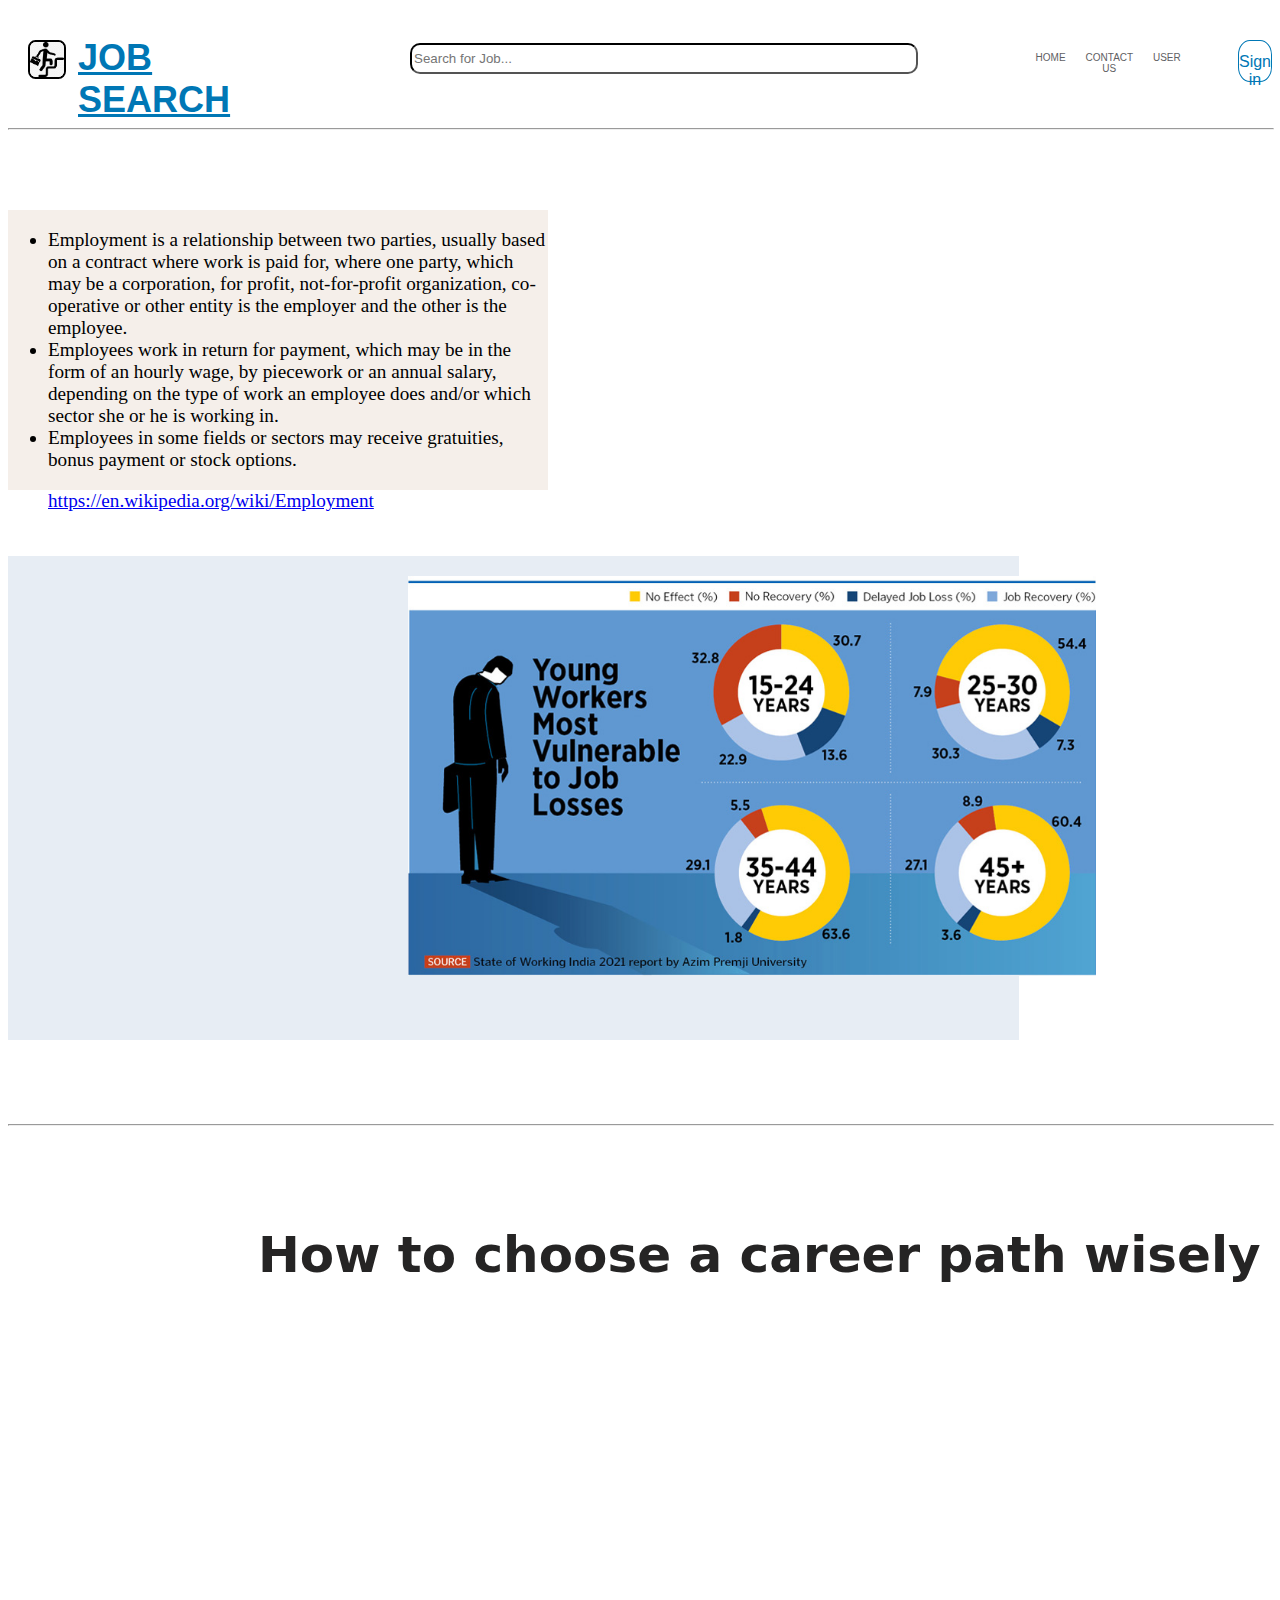
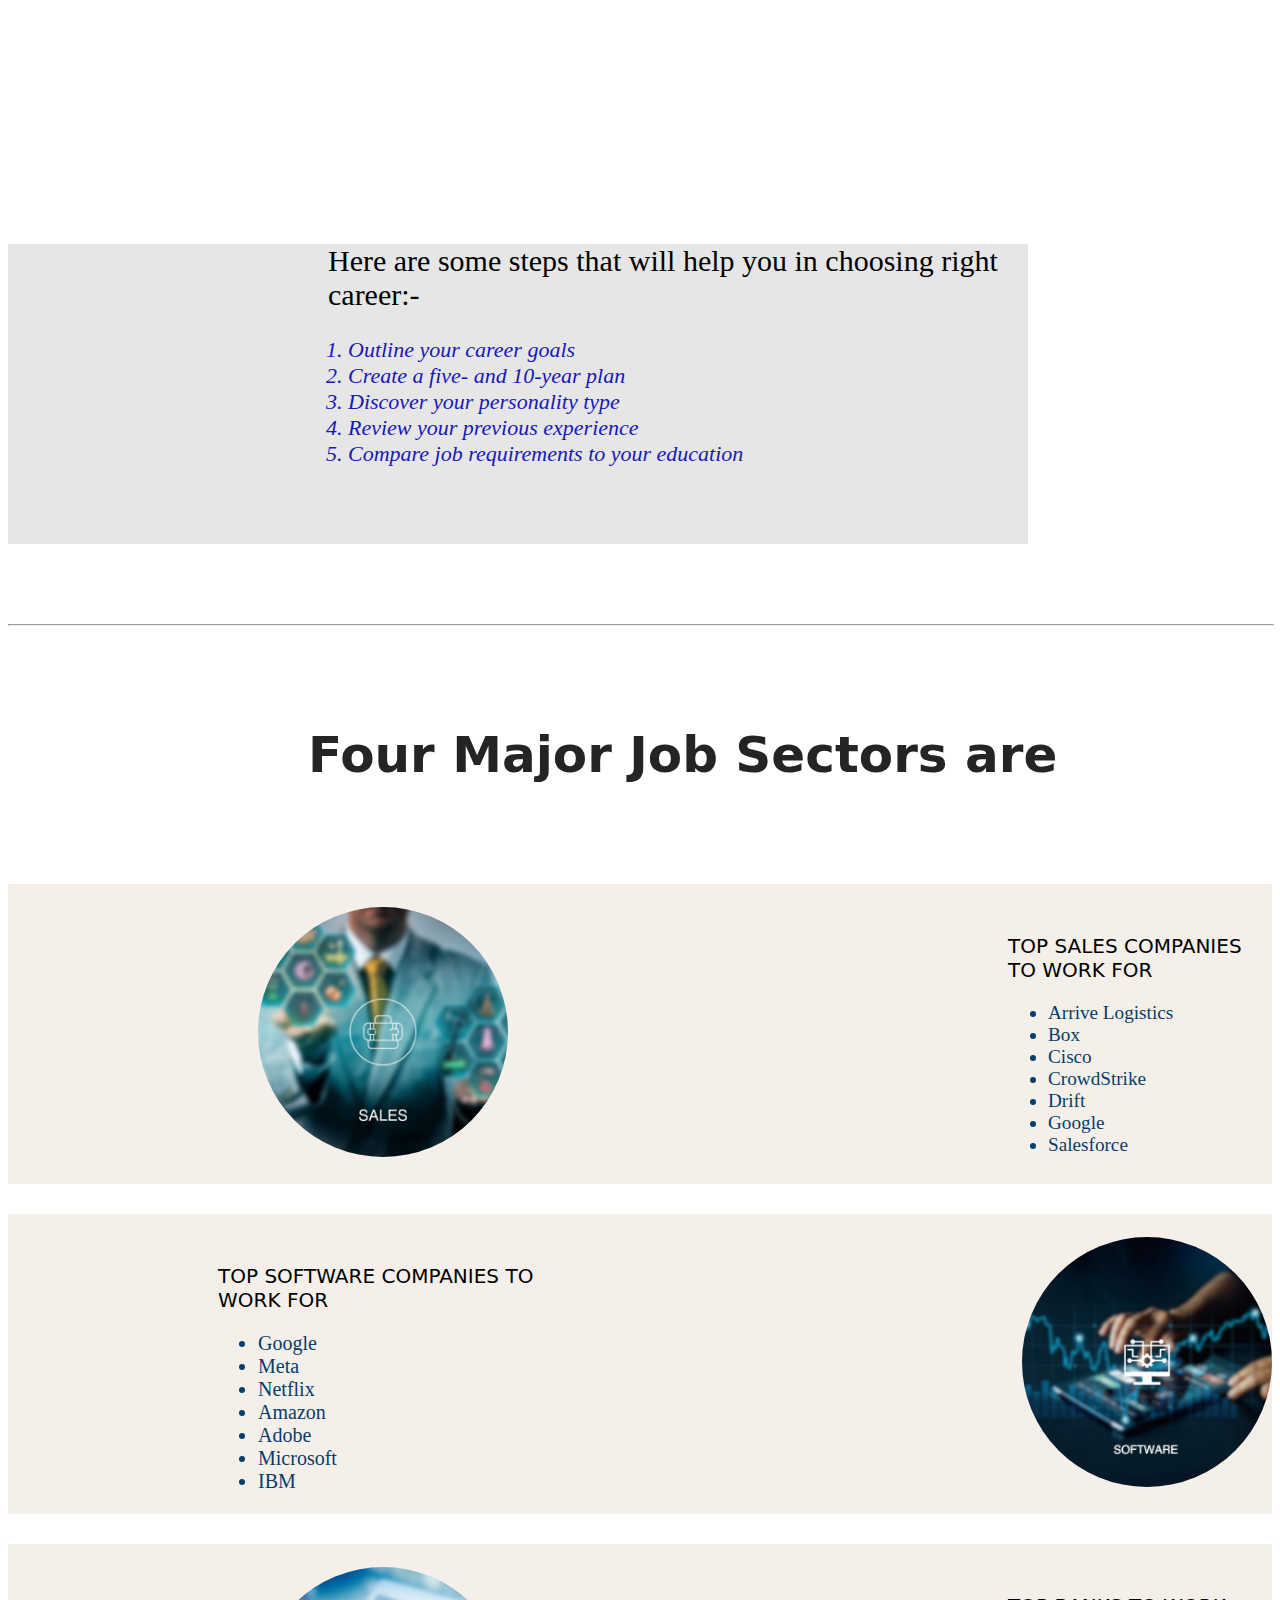
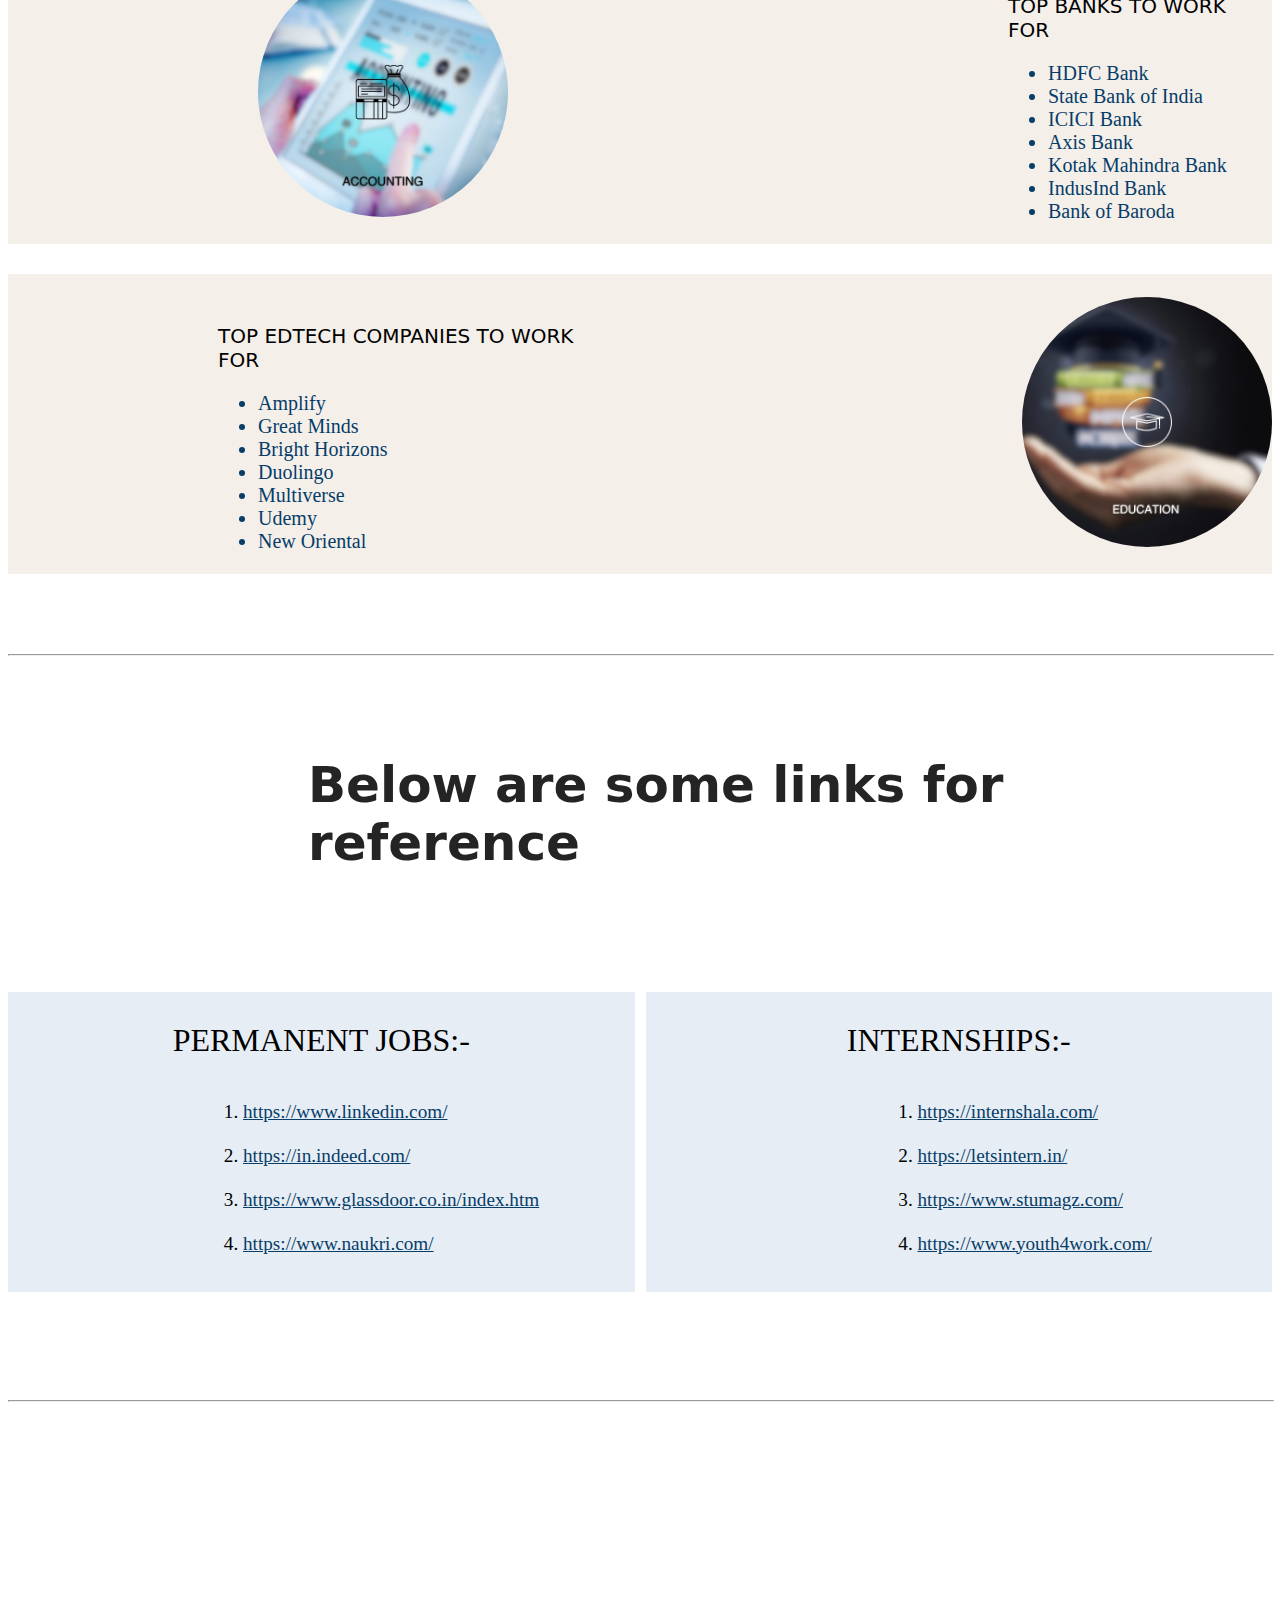
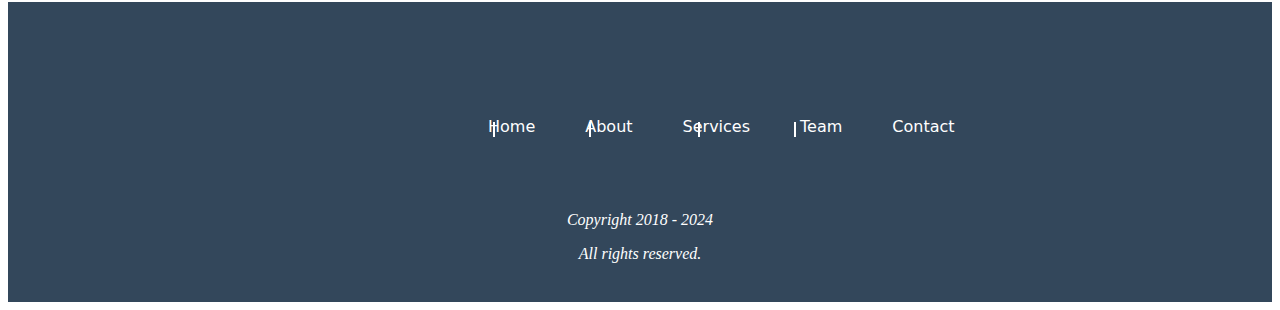
<file: html1/index.html>
<!DOCTYPE html>
<html lang="en">
<head>
    <meta charset="UTF-8">
    <meta name="viewport" content="width=device-width, initial-scale=1.0">
    <title>JOB SEARCH</title>
    <link rel="stylesheet" href="style.css">
    <link rel="stylesheet" href="https://cdnjs.cloudflare.com/ajax/libs/font-awesome/6.5.1/css/all.min.css" integrity="sha512-DTOQO9RWCH3ppGqcWaEA1BIZOC6xxalwEsw9c2QQeAIftl+Vegovlnee1c9QX4TctnWMn13TZye+giMm8e2LwA==" crossorigin="anonymous" referrerpolicy="no-referrer" />

    <div class="navbar">

        <img id="image1" src="computer-icons-career-job-png-favpng-nGByC4U7H9GXCeDkATxQJeWAf.jpg" height=30px>

        <div class="search">
    <a class="JOBSEARCH" href=""><h1>JOB SEARCH</h1></a>
</div>

   <div class="input">
    
        <form> <input type="text" placeholder="Search for Job..." class="place">
            
        </div>
        <div id="magnify">
            <a href=""><i class="fa-solid fa-magnifying-glass" style="color: #454545;"></i></a>

    </div>
    <div class="home">
        <a href=""><i class="fa-solid fa-house" style="color: #454545;"></i></a>
       <a class="home1" href=""><p class="home1">HOME</p></a>
    </div>

    <div class="contact">
        <a href=""><i class="fa-solid fa-phone" style="color: #454545;"></i></a>
        <a class="contact1" href=""><p class="contact1">CONTACT US</p></a>
    </div>

    <div class="user">
        <a href=""><i class="fa-solid fa-user" style="color: #454545;"></i></a>
        <a class="user1" href=""><p class="user1">USER</p></a>
    </div>

    <div class="signin">
        <a class="signin1" href="/index1.html"><p class="signin1">Sign in</p></a>
    </div>

</div>

</head>


<body>

    
<hr class="line1" width="100%" size="2">


<div class="employ">
    <div class="linkwriting">
        <div class="employbg">
    <ul class="writing">
    <li>Employment is a relationship between two parties, usually based on a contract where work is paid for, where one party, which may be a corporation, for profit, not-for-profit organization, co-operative or other entity is the employer and the other is the employee.</li>
        <li>Employees work in return for payment, which may be in the form of an hourly wage, by piecework or an annual salary, depending on the type of work an employee does and/or which sector she or he is working in.</li>
       <li>Employees in some fields or sectors may receive gratuities, bonus payment or stock options.</li>
    </ul>
        </div>
    <div class="link2">
    <iframe width="400" height="200" src="https://www.youtube.com/embed/-fZkFq-s00s?si=mRucVpC4cwO1pLRF" title="YouTube video player" frameborder="0" allow="accelerometer; autoplay; clipboard-write; encrypted-media; gyroscope; picture-in-picture; web-share" allowfullscreen></iframe>
</div>
</div>
       
       <a class="wiki" href="https://en.wikipedia.org/wiki/Employment">https://en.wikipedia.org/wiki/Employment</a>

       <br>
       <br>
       <br>
    </div>

       <div class="graphbg">
       <img class="graph" src="image.png">
       </div>

       <br>
       <br>
       <br>

       <hr class="line2" width="100%" size="2">

       <h1 class="how">How to choose a career path wisely</h1>
       <div class="link">
        <iframe width="700" height="400" src="https://www.youtube.com/embed/h-NjW4Wupzs?si=cTywBrRITuBKb1nU" title="YouTube video player" frameborder="0" allow="accelerometer; autoplay; clipboard-write; encrypted-media; gyroscope; picture-in-picture; web-share" allowfullscreen></iframe>
       </div>

       <div class="bg">
       <h2 class="steps">Here are some steps that will help you in choosing right career:-</h2>
       <ol class="list">
        <li>Outline your career goals</li>
        <li>Create a five- and 10-year plan</li>
        <li>Discover your personality type</li>
        <li>Review your previous experience</li>
        <li>Compare job requirements to your education</li>
       </ol>
       </div>

       <hr class="line3" width="100%" size="2">

<h1 class="names"> Four Major Job Sectors are </h1>

<div class="bg1">
    
       <img id="SALES" src="WhatsApp Image 2024-03-16 at 2.31.18 PM.jpeg" height="250px" >

       <div class="newline1">
       <p class="company">TOP SALES COMPANIES TO WORK FOR</p>
       
    <ul class="company1">
        <li>Arrive Logistics</li>
        <li>Box</li>
        <li>Cisco</li>
        <li>CrowdStrike</li>
        <li>Drift</li>
        <li>Google</li>
        <li>Salesforce</li>
    </ul>

       </div>

</div>
       
<div class="bg2">

    <div class="newline2">
        <p class="company2">TOP SOFTWARE COMPANIES TO WORK FOR</p>

        <ul class="company3">
            <li>Google</li>
            <li>Meta</li>
            <li>Netflix</li>
            <li>Amazon</li>
            <li>Adobe</li>
            <li>Microsoft</li>
            <li>IBM</li>
        </ul>

    </div>

       <img id="soft" src="WhatsApp Image 2024-03-16 at 2.52.47 PM.jpeg" height="250px">
    </div>
       
    <div class="bg3">

       <img id="bank" src="WhatsApp Image 2024-03-16 at 2.39.38 PM.jpeg" height="250px">

       <div class="newline3">
        <p class="company4">TOP BANKS TO WORK FOR</p>
        
     <ul class="company5">
         <li>HDFC Bank</li>
         <li>State Bank of India</li>
         <li>ICICI Bank</li>
         <li>Axis Bank</li>
         <li>Kotak Mahindra Bank</li>
         <li>IndusInd Bank</li>
         <li>Bank of Baroda</li>
     </ul>
        </div>

    </div>
       
    <div class="bg4">

        <div class="newline4">
            <p class="company6">TOP EDTECH COMPANIES TO WORK FOR</p>
    
            <ul class="company7">
                <li>Amplify</li>
                <li>Great Minds</li>
                <li>Bright Horizons</li>
                <li>Duolingo</li>
                <li>Multiverse </li>
                <li>Udemy</li>
                <li>New Oriental</li>
            </ul>
    
        </div>

       <img id="edu" src="WhatsApp Image 2024-03-16 at 2.57.32 PM.jpeg" height="250px">

    </div>

    <hr class="line4" width="100%" size="2">
       
    <h1 class="reference">Below are some links for reference</h1>

<div class="jobs">

       <div class="job">

        <div class="perma"> PERMANENT JOBS:- </div>
        <br>

       <ol class="joblink">

        <li> <a class="linked" href="https://www.linkedin.com/">https://www.linkedin.com/</a> </li>
        <br>
        <li> <a class="indeed" href="https://in.indeed.com/">https://in.indeed.com/</a></li>
        <br>
        <li> <a class="glassdoor" href="https://www.glassdoor.co.in/index.htm">https://www.glassdoor.co.in/index.htm</a></li>
        <br>
        <li> <a class="naukri" href="https://www.naukri.com/">https://www.naukri.com/</a></li>
    </ol>
</div>

       <br>
       <br>
       <br>
<div class="intern"> <div class="int"> INTERNSHIPS:- </div>
<br>
       <ol class="internlink">
        <li> <a class="internshala" href="https://internshala.com/">https://internshala.com/</a></li>
        <br>
        <li> <a class="letsintern" href="https://letsintern.in/">https://letsintern.in/</a></li>
        <br>
        <li> <a class="stumagz" href="https://www.stumagz.com/">https://www.stumagz.com/</a></li>
        <br>
        <li> <a class="youth4work" href="https://www.youth4work.com/">https://www.youth4work.com/</a></li>
       </ol>

</div>
</div>

<hr class="line5" width="100%" size="2">

</body>



<footer>


    <div class="foot">
        
        <div class="branding">
        <div class="fb">
        <a href=""><i class="fa-brands fa-facebook" style= "font-size: 30px; color: #fafcff;"></i></a>
        </div>

        <div class="twitter">
        <a href=""><i class="fa-brands fa-twitter" style="font-size: 30px; color: #fafcff;"></i></a>
        </div>

        <div class="linkedin">
        <a href=""><i class="fa-brands fa-linkedin" style="font-size: 30px; color: #fafcff;"></i></a>
        </div>

        <div class="insta">
        <a href=""><i class="fa-brands fa-instagram" style="font-size: 30px; color: #fafcff;"></i></a>
        </div>
        </div>

        <div class="details">

            <a class="homedetails" href="">Home</a>
            <div class="vertical1"></div>

            <a class="aboutdetails" href="">About</a>
            <div class="vertical2"></div>

            <a class="servicesdetails" href="">Services</a>
            <div class="vertical3"></div>

            <a class="teamdetails" href="">Team</a>
            <div class="vertical4"></div>

            <a class="contactdetails" href="">Contact</a>
        </div>

        
            <p class="copyright">Copyright 2018 - 2024</p>

            <p class="reserved">All rights reserved. </p>
        

    </div>

</html>
</file>
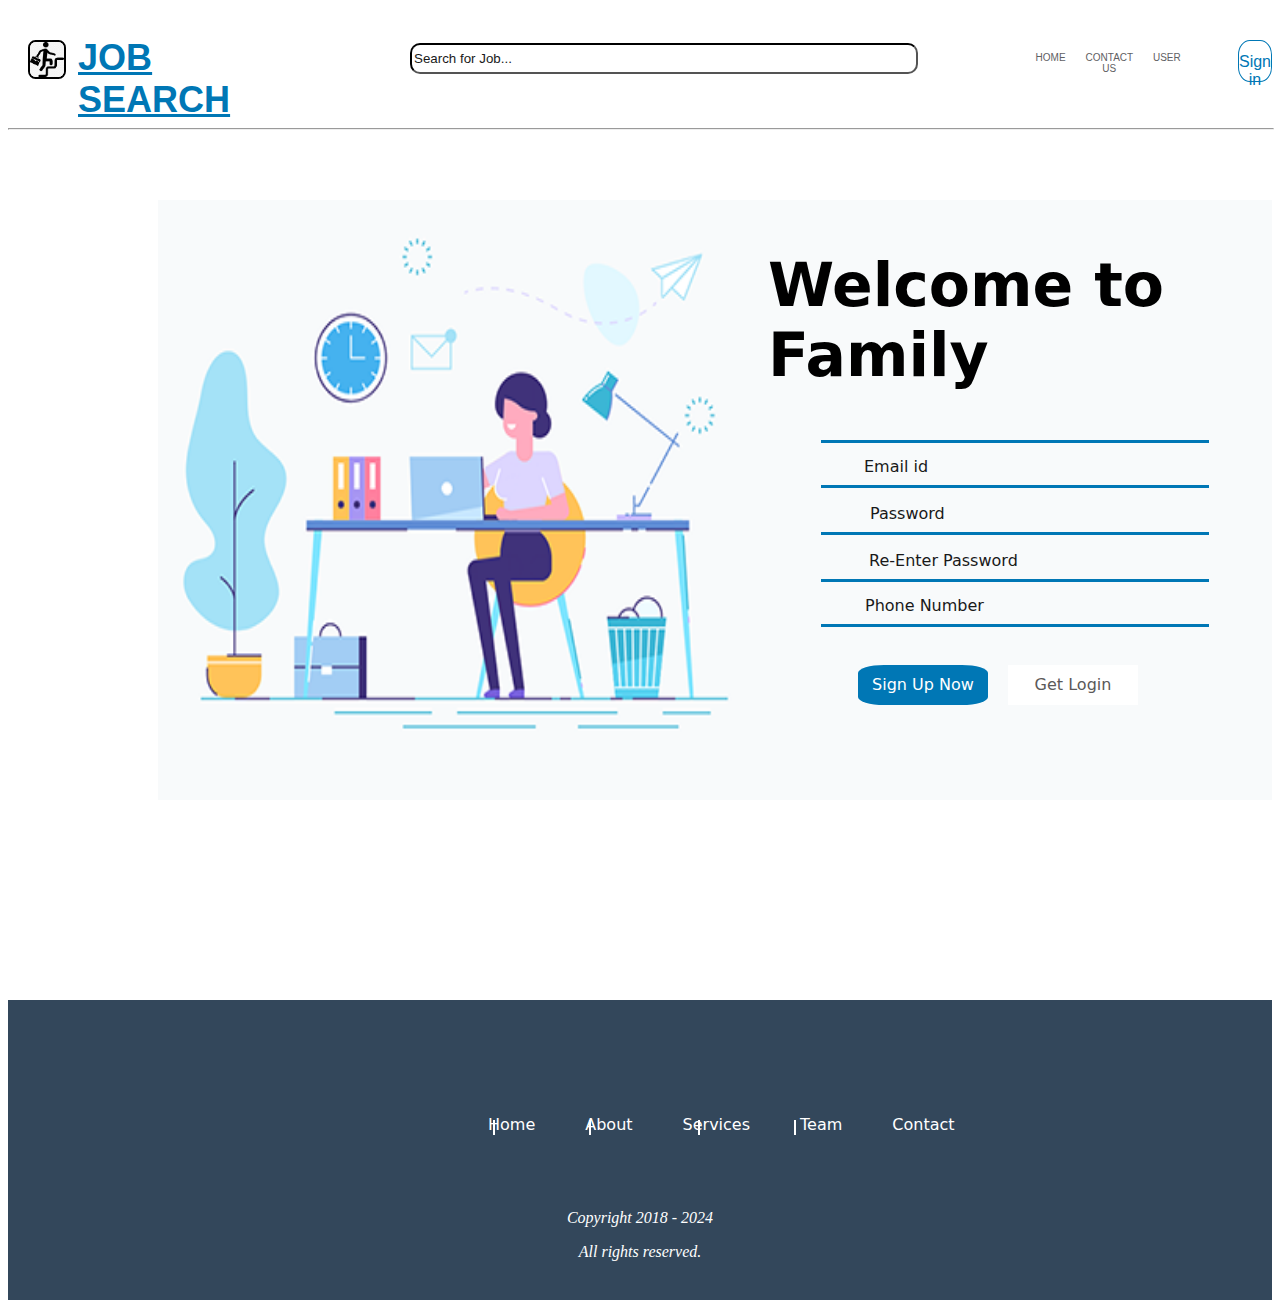
<file: html1/index1.html>
<!DOCTYPE html>
<html lang="en">
<head>
    <meta charset="UTF-8">
    <meta name="viewport" content="width=device-width, initial-scale=1.0">
    <title>Document</title>

    <link rel="stylesheet" href="style1.css">
    <link rel="stylesheet" href="https://cdnjs.cloudflare.com/ajax/libs/font-awesome/6.5.1/css/all.min.css" integrity="sha512-DTOQO9RWCH3ppGqcWaEA1BIZOC6xxalwEsw9c2QQeAIftl+Vegovlnee1c9QX4TctnWMn13TZye+giMm8e2LwA==" crossorigin="anonymous" referrerpolicy="no-referrer" />

    <div class="navbar">

        <img id="image1" src="computer-icons-career-job-png-favpng-nGByC4U7H9GXCeDkATxQJeWAf.jpg" height=30px>

        <div class="search">
    <a class="JOBSEARCH" href=""><h1>JOB SEARCH</h1></a>
</div>

   <div class="input">
    
        <form> <input type="text" placeholder="Search for Job..." class="place" >
            
        </div>
        <div id="magnify">
            <a href=""><i class="fa-solid fa-magnifying-glass" style="color: #454545;"></i></a>

    </div>
    <div class="home">
        <a href="index.html"><i class="fa-solid fa-house" style="color: #454545;"></i></a>
       <a class="home1" href="index.html"><p class="home1">HOME</p></a>
    </div>

    <div class="contact">
        <a href=""><i class="fa-solid fa-phone" style="color: #454545;"></i></a>
        <a class="contact1" href=""><p class="contact1">CONTACT US</p></a>
    </div>

    <div class="user">
        <a href=""><i class="fa-solid fa-user" style="color: #454545;"></i></a>
        <a class="user1" href=""><p class="user1">USER</p></a>
    </div>

    <div class="signin">
        <a class="signin1" href="/index1.html"><p class="signin1">Sign in</p></a>
    </div>

</div>

</head>
<body>

    <hr class="line1" width="100%" size="2">

    <div class="signinpage">

    <img class="pic1" src="Screenshot 2024-03-19 183258.png">

    <div class="signinpart">

        <h2 class="welcome">Welcome to Family</h2>

        <hr class="line2" width="75%" size="3" color="#0077b5">

        <div class="emailenter">

            

        <i class="fa-solid fa-envelope" style=" font-size: 40px; color: #a7a8a9;"></i>
        <div class="emaildalo">
            <input type="email" placeholder="Email id">
        </div>
    
            </div>

            <hr class="line3" width="75%" size="3" color="#0077b5">

        <div class="passenter">

            <i class="fa-solid fa-lock" style="font-size: 40px; color: #a7a8a9;"></i>
            <div class="passdalo">
                <input type="password" placeholder="Password">
            </div>

        </div>

        <hr class="line4" width="75%" size="3" color="#0077b5">

        <div class="passreenter">

            <i class="fa-solid fa-lock" style="font-size: 40px; color: #a7a8a9;"></i>
            <div class="passredalo">
                <input type="password" placeholder="Re-Enter Password">
            </div>

        </div>

        <hr class="line5" width="75%" size="3" color="#0077b5">

        <div class="phoneenter">

            <i class="fa-solid fa-phone" style="font-size: 40px; color: #a7a8a9;"></i>

            <div class="phonedalo">
                <input type="phone number" placeholder="Phone Number">
            </div>

        </div>

        <hr class="line6" width="75%" size="3" color="#0077b5">

        <div class="button">

        <div class="button1">

            <a class="signupnow1" href=""><p class="signupnow">Sign Up Now</p></a>

        </div>

        <div class="button2">

        <a class="getlogin1" href=""><p class="getlogin">Get Login</p></a>

        </div>

        </div>


    </div>



    </div>
    </div>
    
</body>














<footer>

    <div class="foot">
        
        <div class="branding">
        <div class="fb">
        <a href=""><i class="fa-brands fa-facebook" style= "font-size: 30px; color: #fafcff;"></i></a>
        </div>

        <div class="twitter">
        <a href=""><i class="fa-brands fa-twitter" style="font-size: 30px; color: #fafcff;"></i></a>
        </div>

        <div class="linkedin">
        <a href=""><i class="fa-brands fa-linkedin" style="font-size: 30px; color: #fafcff;"></i></a>
        </div>

        <div class="insta">
        <a href=""><i class="fa-brands fa-instagram" style="font-size: 30px; color: #fafcff;"></i></a>
        </div>
        </div>

        <div class="details">

            <a class="homedetails" href="">Home</a>
            <div class="vertical1"></div>

            <a class="aboutdetails" href="">About</a>
            <div class="vertical2"></div>

            <a class="servicesdetails" href="">Services</a>
            <div class="vertical3"></div>

            <a class="teamdetails" href="">Team</a>
            <div class="vertical4"></div>

            <a class="contactdetails" href="">Contact</a>
        </div>

        
            <p class="copyright">Copyright 2018 - 2024</p>

            <p class="reserved">All rights reserved. </p>
        

    </div>


</footer>
</html>
</file>
<file: html1/style.css>
body {
    background-color: white; 
    
}

.navbar {
    display: flex;
    background-color: white;
    height: 80px;
    font-family: system-ui, -apple-system, BlinkMacSystemFont, 'Segoe UI', Roboto, Oxygen, Ubuntu, Cantarell, 'Open Sans', 'Helvetica Neue', sans-serif;
}

#image1 {
    height: 35px;
    margin-top: 32px;
    margin-left: 20px;
    border: 2px solid;
    color: black;
    border-radius: 20%;
}

.search {
    font-family: 'Trebuchet MS', 'Lucida Sans Unicode', 'Lucida Grande', 'Lucida Sans', Arial, sans-serif;
    font-size: large;
    margin-left: 12px;
    height: 8px;
    color: #0077b5;
    margin-top: 5px;
    text-decoration: underline;
}

.JOBSEARCH {
    color: #0077b5;
}

.input {
    margin-top: 35px;
    margin-left: 180px;
}

.place {
    width: 500px;
    height: 25px;
    border-radius: 10px;
    background-color: white;
    border-color: black;
}

.place:hover {
    background-color: rgb(248, 242, 242);
}

#magnify {
    margin-top: 38px;
    margin-left: 5px;
    height: 27px;
    width: 35px;
   border-top-right-radius: 5px;
   border-bottom-right-radius: 5px;
}

.fa-solid fa-magnifying-glass {
    height: 20px;
    width: 20px;
    margin-top: 100px;
}


.home {
    height: 10px;
    width: 20px;
    margin-left: 100px;
    margin-top: 34px;
    text-align: center;
}

.home1 {
    color: #5f6063;
    height: 10px;
    font-size: x-small;
    font-family: Arial, Helvetica, sans-serif;
    text-decoration: none;
}

.home1:hover{
    text-decoration: underline;
}

.contact {
    height: 20px;
    width: 20px;
    margin-top: 34px;
    margin-left: 30px;
    text-align: center;
    width: 10%;
}

.contact1 {
    color: #5f6063;
    font-size: x-small;
    font-family: Arial, Helvetica, sans-serif;
    text-decoration: none;
}

.contact1:hover {
    text-decoration: underline;
}

.user {
    height: 20px;
    width: 20px;
    margin-top: 34px;
    margin-left: 20px;
    text-align: center;
}

.user1 {
    color: #5f6063;
    font-size: x-small;
    font-family: Arial, Helvetica, sans-serif;
    text-decoration: none;
}

.user1:hover {
    text-decoration: underline;
}

.signin {
    margin-top: 32px;
    margin-left: 65px;
    border: 1.6px solid #0077b5;
    border-radius: 35%;
    width: 80px;
    text-align: center;
    height: 40px;
}

.signin1 {
    margin-top: 12px;
    color: #0077b5;
    font-family: Arial, Helvetica, sans-serif;
    font-size: medium;
    text-decoration: none;
}

.signin1:hover {
    text-decoration: underline;
}

.line1 {
    margin-top: 40px;
    margin-bottom: 80px;
}

.employ {
    margin-top: 50px;
    font-size:larger;
}

.linkwriting {
    display: flex;
}

.employbg {
    background-color:  rgb(245, 239, 234);
}

.writing {
    width: 500px;
}

.link2 {
    margin-left: 265px;
    margin-top: 40px;
}

.wiki {
    margin-top: 10px;
    margin-left: 40px;
}

.wiki:hover {
    color: blue;
}

.graphbg {
    background-color: rgb(231, 237, 244);
    width: 80%;
    height: 80%;
}

.graph {
    height: 400px;
    margin-top: 20px;
    margin-left: 400px;
    margin-bottom: 60px;
}

.line2 {
    margin-top: 30px; 
}

.how{
    margin-top: 100px;
    color: rgb(37, 36, 36);
    font-size: 50px;
    margin-left: 250px;
    font-family: system-ui, -apple-system, BlinkMacSystemFont, 'Segoe UI', Roboto, Oxygen, Ubuntu, Cantarell, 'Open Sans', 'Helvetica Neue', sans-serif;
}

.link {
    margin-left: 320px;
    margin-top: 100px;
    height: 300px;
    width: 200px;
}

.bg {
    background-color: rgb(230, 230, 230);
    height: 300px;
    width: 1020px;
}

.steps {
    font-family: serif;
    font-weight: 500;
    color: black;
    margin-top: 160px;
    font-size: 20px;
    margin-left: 320px;
    font-size: 30px;
}

.list {
    margin-top: 20px;
    color: rgb(24, 24, 185);
font-style: italic;
    margin-left: 300px;
    font-size: 22px;
    margin-bottom: 20px
}

.line3 {
    margin-top: 80px;
}

.names {
    margin-top: 100px;
    margin-left: 300px;
    font-size: xx-large;
    font-family: system-ui, -apple-system, BlinkMacSystemFont, 'Segoe UI', Roboto, Oxygen, Ubuntu, Cantarell, 'Open Sans', 'Helvetica Neue', sans-serif;
    font-size: 50px;
    color: rgb(37, 36, 36);
    margin-bottom: 100px;
}

.company1 {
    font-size: larger;
}

.bg1 {
    background-color: rgb(245, 239, 234);
    height: 300px;
    display: flex;
}

#SALES {
    margin-left: 250px;
    margin-top: 23px;
    border-radius: 50%;
    margin-bottom: 30px;
}

#SALES:hover {
    border-radius: 0%;
}

.newline1 {
    margin-left: 500px;
    margin-top: 30px;
}

.company {
    font-size: 20px;
    font-family: system-ui, -apple-system, BlinkMacSystemFont, 'Segoe UI', Roboto, Oxygen, Ubuntu, Cantarell, 'Open Sans', 'Helvetica Neue', sans-serif;
}

.company1 {
    color: rgb(6, 61, 105);
}

.bg2 {
    margin-top: 30px;
    background-color: rgb(245, 239, 234);
    height: 300px;
    display: flex;
}

#soft {
    margin-top: 23px;
    margin-left: 445px;
    border-radius: 50%;
    margin-bottom: 30px;
}

#soft:hover {
    border-radius: 0%;
}

.newline2 {
    margin-top: 30px;
    margin-left: 210px;
}

.company2 {
    font-size: 20px;
    font-family: system-ui, -apple-system, BlinkMacSystemFont, 'Segoe UI', Roboto, Oxygen, Ubuntu, Cantarell, 'Open Sans', 'Helvetica Neue', sans-serif;
}

.company3 {
    color: rgb(6, 61, 105);
    font-size: 20px;
}

.bg3 {
    background-color: rgb(245, 239, 234);
    height: 300px;
    margin-top: 30px;
    display: flex;
}

#bank {
    margin-top: 23px;
    margin-left: 250px;
    border-radius: 50%;
}

#bank:hover {
    border-radius: 0%;
}

.newline3 {
    margin-left: 500px;
    margin-top: 30px;
}

.company4 {
    font-size: 20px;
    font-family: system-ui, -apple-system, BlinkMacSystemFont, 'Segoe UI', Roboto, Oxygen, Ubuntu, Cantarell, 'Open Sans', 'Helvetica Neue', sans-serif;
}

.company5 {
    color: rgb(6, 61, 105);
    font-size: 20px;
}

.bg4 {
    margin-top: 30px;
    background-color: rgb(245, 239, 234);
    height: 300px;
    display: flex;
}

#edu {
    margin-top: 23px;
    margin-left: 445px;
    border-radius: 50%;
}

#edu:hover {
    border-radius: 0%;
}

.newline4 {
    margin-top: 30px;
    margin-left: 210px;
}

.company6 {
    font-size: 20px;
    font-family: system-ui, -apple-system, BlinkMacSystemFont, 'Segoe UI', Roboto, Oxygen, Ubuntu, Cantarell, 'Open Sans', 'Helvetica Neue', sans-serif;
}

.company7 {
    color: rgb(6, 61, 105);
    font-size: 20px;
}

.line4 {
    margin-top: 80px;
}

.reference {
    margin-top: 100px;
    margin-left: 300px;
    font-size: xx-large;
    font-family: system-ui, -apple-system, BlinkMacSystemFont, 'Segoe UI', Roboto, Oxygen, Ubuntu, Cantarell, 'Open Sans', 'Helvetica Neue', sans-serif;
    font-size: 50px;
    color: rgb(37, 36, 36);
    margin-bottom: 70px;
}

.jobs {
    margin-top: 50px;
    display: flex;
}

.job {
    margin-top: 50px;
    font-size:larger;
    background-color: rgb(231, 237, 244);
    height: 300px;
    width: 100%;
    
    margin-right: 10px;
    
}

.perma {
    margin-top: 30px;
    font-size: xx-large;
    text-align: center;
    font-family: Georgia, 'Times New Roman', Times, serif;
}

.joblink {
    margin-left: 195px;
}

.linked {
    color: rgb(6, 61, 105);
}

.linked:hover {
    color: blue;
}

.indeed {
    color: rgb(6, 61, 105);
}

.indeed:hover {
    color: blue;
}

.glassdoor {
    color: rgb(6, 61, 105);
}

.glassdoor:hover {
    color: blue;
}

.naukri {
    color: rgb(6, 61, 105);
}

.naukri:hover {
    color: blue;
}

.intern {
    margin-top: 50px;
    font-size:larger;
    background-color: rgb(231, 237, 244);
    height: 300px;
    width: 100%;
    margin-left: 1px;
    margin-bottom: 100px;
    text-align: left;
}

.int {
    margin-top: 30px;
    font-size: xx-large;
    text-align: center;
    font-family: Georgia, 'Times New Roman', Times, serif;
}

.internlink {
    margin-left: 232px;
    text-align: left;
}

.internshala {
    color: rgb(6, 61, 105);
}

.internshala:hover {
    color: blue;
}

.letsintern {
    color: rgb(6, 61, 105);
}

.letsintern:hover {
    color: blue;
}

.stumagz {
    color: rgb(6, 61, 105);
}

.stumagz:hover {
    color: blue;
}

.youth4work {
    color: rgb(6, 61, 105);
}

.youth4work:hover {
    color: blue;
}

.sector2 {
    align-self: center;
    height: 200px;
    width: 200px;
    margin-left: 250px;
    margin-bottom: 100px;
    margin-right: 100px;
}

.sector1 {
    align-self: center;
    height: 200px;
    width: 200px;
    margin-left: 320px;
    margin-bottom: 100px;
    margin-right: 100px;
}

.sector3 {
    height: 200px;
    width: 200px;
    margin-left: 100px;
    margin-top: 100px;
    margin-bottom: 100px;
    margin-right: 100px;
    background-color: aqua;
}

.sector4 {
    height: 200px;
    width: 200px;
    margin-left: 100px;
    margin-top: 100px;
    margin-bottom: 100px;
    margin-right: 100px;
    background-color: aqua;
}

.foot {
    margin-top: 200px;
    background-color: #33475b;
    height: 300px;
    width: 100%;
}

.branding {
    display: flex;
}

.fb {
    margin-top: 80px;
    margin-left: 630px;
    text-align: center;
    width: 100%;
}

.twitter {
    margin-top: 80px;
    margin-left: 29px;
    
}

.linkedin {
    margin-top: 80px;
    margin-left: 35px;
    
}

.insta {
    margin-top: 80px;
    margin-right: 630px;
    margin-left: 30px;
    text-align: center;
    width: 100%;
}

.details {
    display: flex;
    margin-top: 35px;
    font-family: system-ui, -apple-system, BlinkMacSystemFont, 'Segoe UI', Roboto, Oxygen, Ubuntu, Cantarell, 'Open Sans', 'Helvetica Neue', sans-serif;
}

.homedetails {
    color: white;
    text-decoration: none;
    margin-left: 480px;
    text-align: center;
    width: 100%;
}

.homedetails:hover {
    text-decoration: underline;
}

.vertical1 {
    margin-top: 4.5px;
    border-left: 2px solid;
    height: 15px;
    position: absolute;
    left: 38.5%;
    color: white;
}

.aboutdetails {
    color: white;
    text-decoration: none;
    margin-left: 50px;
    text-align: center;
    width: 100%;
}

.aboutdetails:hover {
    text-decoration: underline;
}

.vertical2 {
    margin-top: 4.5px;
    border-left: 2px solid;
    height: 15px;
    position: absolute;
    left: 46%;
    color: white;
}

.servicesdetails {
    color: white;
    text-decoration: none;
    margin-left: 50px;
    text-align: center;
    width: 100%;
}

.servicesdetails:hover {
    text-decoration: underline;
}

.vertical3 {
    margin-top: 4.5px;
    border-left: 2px solid;
    height: 15px;
    position: absolute;
    left: 54.5%;
    color: white;
}

.teamdetails {
    color: white;
    text-decoration: none;
    margin-left: 50px;
    text-align: center;
    width: 100%;
}

.teamdetails:hover {
    text-decoration: underline;
}

.vertical4 {
    margin-top: 4.5px;
    border-left: 2px solid;
    height: 15px;
    position: absolute;
    left: 62%;
    color: white;
}

.contactdetails {
    color: white;
    text-decoration: none;
    margin-left: 50px;
    margin-right: 470px;
    text-align: center;
    width: 100%;
}

.contactdetails:hover {
    text-decoration: underline;
}

.copyright {
    font-style: italic;
    text-align: center;
    margin-top: 75px;
    color: white;
}

.reserved {
    font-style: italic;
    text-align: center;
    color: white;
}
</file>
<file: html1/style1.css>
body {
    background-color: white; 
    
}

.navbar {
    display: flex;
    background-color: white;
    height: 80px;
    font-family: system-ui, -apple-system, BlinkMacSystemFont, 'Segoe UI', Roboto, Oxygen, Ubuntu, Cantarell, 'Open Sans', 'Helvetica Neue', sans-serif;
}

#image1 {
    height: 35px;
    margin-top: 32px;
    margin-left: 20px;
    border: 2px solid;
    color: black;
    border-radius: 20%;
}

.search {
    font-family: 'Trebuchet MS', 'Lucida Sans Unicode', 'Lucida Grande', 'Lucida Sans', Arial, sans-serif;
    font-size: large;
    margin-left: 12px;
    height: 8px;
    color: #0077b5;
    margin-top: 5px;
    text-decoration: underline;
}

.JOBSEARCH {
    color: #0077b5;
}

.input {
    margin-top: 35px;
    margin-left: 180px;
}

.place {
    width: 500px;
    height: 25px;
    border-radius: 10px;
    background-color: white;
    border-color: black;
}

.place:hover {
    background-color: rgb(248, 242, 242);
}

#magnify {
    margin-top: 38px;
    margin-left: 5px;
    height: 27px;
    width: 35px;
   border-top-right-radius: 5px;
   border-bottom-right-radius: 5px;
}

.fa-solid fa-magnifying-glass {
    height: 20px;
    width: 20px;
    margin-top: 100px;
}


.home {
    height: 10px;
    width: 20px;
    margin-left: 100px;
    margin-top: 34px;
    text-align: center;
}

.home1 {
    color: #5f6063;
    height: 10px;
    font-size: x-small;
    font-family: Arial, Helvetica, sans-serif;
    text-decoration: none;
}

.home1:hover{
    text-decoration: underline;
}

.contact {
    height: 20px;
    width: 20px;
    margin-top: 34px;
    margin-left: 30px;
    text-align: center;
    width: 10%;
}

.contact1 {
    color: #5f6063;
    font-size: x-small;
    font-family: Arial, Helvetica, sans-serif;
    text-decoration: none;
}

.contact1:hover {
    text-decoration: underline;
}

.user {
    height: 20px;
    width: 20px;
    margin-top: 34px;
    margin-left: 20px;
    text-align: center;
}

.user1 {
    color: #5f6063;
    font-size: x-small;
    font-family: Arial, Helvetica, sans-serif;
    text-decoration: none;
}

.user1:hover {
    text-decoration: underline;
}

.signin {
    margin-top: 32px;
    margin-left: 65px;
    border: 1.6px solid #0077b5;
    border-radius: 35%;
    width: 80px;
    text-align: center;
    height: 40px; 
}

.signin1 {
    margin-top: 12px;
    color: #0077b5;
    font-family: Arial, Helvetica, sans-serif;
    font-size: medium;
    text-decoration: none;
}

.signin1:hover {
    text-decoration: underline;
}

.line1 {
    margin-top: 40px;
    margin-bottom: 70px;
}










.signinpage {
    display: flex;
}

.pic1 {
    height: 600px;
    width: 600px;
    margin-left: 150px;
}

.signinpart {
    background-color: #f8fafb;
    height: 600px;
    width: 600px;
}

.welcome {
    margin-left: 10px;
    font-size: 60px;
    font-family: system-ui, -apple-system, BlinkMacSystemFont, 'Segoe UI', Roboto, Oxygen, Ubuntu, Cantarell, 'Open Sans', 'Helvetica Neue', sans-serif;
}

.emailenter {
    display: flex;
    margin-left: 74px;
}

.emaildalo input {
    margin-top: 5px;
    margin-left: 30px;
    color: #181919;
    font-family: system-ui, -apple-system, BlinkMacSystemFont, 'Segoe UI', Roboto, Oxygen, Ubuntu, Cantarell, 'Open Sans', 'Helvetica Neue', sans-serif;
    border: none;
    outline: none;
    background: transparent;
    font-size: medium;
    color: #181919;
}

.passenter {
    display: flex;
    margin-left: 74px;
}

.passdalo input {
    margin-top: 7px;
    margin-left: 36px;
    font-family: system-ui, -apple-system, BlinkMacSystemFont, 'Segoe UI', Roboto, Oxygen, Ubuntu, Cantarell, 'Open Sans', 'Helvetica Neue', sans-serif;
    border: none;
    outline: none;
    background: transparent;
    font-size: medium;
    color: #181919;
}


.passreenter {
    display: flex;
    margin-left: 74px;
    
}

.passredalo  input {
    margin-top: 7px;
    margin-left: 35px;
    font-family: system-ui, -apple-system, BlinkMacSystemFont, 'Segoe UI', Roboto, Oxygen, Ubuntu, Cantarell, 'Open Sans', 'Helvetica Neue', sans-serif;
    border: none;
    outline: none;
    background: transparent;
    font-size: medium;
    color: #181919;
}

.phoneenter {
    display: flex;
    margin-left: 75px;
    
    border-top: #f8fafb;
}

.phonedalo input {
    margin-top: 5px;
    margin-left: 30px;
    font-family: system-ui, -apple-system, BlinkMacSystemFont, 'Segoe UI', Roboto, Oxygen, Ubuntu, Cantarell, 'Open Sans', 'Helvetica Neue', sans-serif;
    border: none;
    outline: none;
    background: transparent;
    font-size: medium;
    
}

::placeholder {
    color: #181919;
}

.button {
    display: flex;
}

.button1 {
    margin-top: 30px;
    margin-left: 100px;
    font-family: system-ui, -apple-system, BlinkMacSystemFont, 'Segoe UI', Roboto, Oxygen, Ubuntu, Cantarell, 'Open Sans', 'Helvetica Neue', sans-serif;
    background-color: #0077b5;
    width: 130px;
    text-align: center;
    height: 40px;
    justify-content: center;
    border-radius: 20%;
    color: white;
}

.button1:hover {
    background-color: #a7a8a9;
}

.signupnow1 {
    text-decoration: none;
    color: white;
}

.signupnow {
   display: flex;
   justify-content: center;
   align-items: center;
   height: 8px;
}

.button2 {
    margin-left: 20px;
    margin-top: 30px;
    font-family: system-ui, -apple-system, BlinkMacSystemFont, 'Segoe UI', Roboto, Oxygen, Ubuntu, Cantarell, 'Open Sans', 'Helvetica Neue', sans-serif;
    background-color: white;
    width: 130px;
    text-align: center;
    height: 40px;
    justify-content: center;
    color: #181919;
}

.getlogin1 {
    text-decoration: none;
    color: rgb(91, 89, 89);
}

.getlogin {
    display: flex;
   justify-content: center;
   align-items: center;
   height: 8px;
}

















.foot {
    margin-top: 200px;
    background-color: #33475b;
    height: 300px;
    width: 100%;
}

.branding {
    display: flex;
}

.fb {
    margin-top: 80px;
    margin-left: 630px;
    text-align: center;
    width: 100%;
}

.twitter {
    margin-top: 80px;
    margin-left: 29px;
    
}

.linkedin {
    margin-top: 80px;
    margin-left: 35px;
    
}

.insta {
    margin-top: 80px;
    margin-right: 630px;
    margin-left: 30px;
    text-align: center;
    width: 100%;
}

.details {
    display: flex;
    margin-top: 35px;
    font-family: system-ui, -apple-system, BlinkMacSystemFont, 'Segoe UI', Roboto, Oxygen, Ubuntu, Cantarell, 'Open Sans', 'Helvetica Neue', sans-serif;
}

.homedetails {
    color: white;
    text-decoration: none;
    margin-left: 480px;
    text-align: center;
    width: 100%;
}

.homedetails:hover {
    text-decoration: underline;
}

.vertical1 {
    margin-top: 4.5px;
    border-left: 2px solid;
    height: 15px;
    position: absolute;
    left: 38.5%;
    color: white;
}

.aboutdetails {
    color: white;
    text-decoration: none;
    margin-left: 50px;
    text-align: center;
    width: 100%;
}

.aboutdetails:hover {
    text-decoration: underline;
}

.vertical2 {
    margin-top: 4.5px;
    border-left: 2px solid;
    height: 15px;
    position: absolute;
    left: 46%;
    color: white;
}

.servicesdetails {
    color: white;
    text-decoration: none;
    margin-left: 50px;
    text-align: center;
    width: 100%;
}

.servicesdetails:hover {
    text-decoration: underline;
}

.vertical3 {
    margin-top: 4.5px;
    border-left: 2px solid;
    height: 15px;
    position: absolute;
    left: 54.5%;
    color: white;
}

.teamdetails {
    color: white;
    text-decoration: none;
    margin-left: 50px;
    text-align: center;
    width: 100%;
}

.teamdetails:hover {
    text-decoration: underline;
}

.vertical4 {
    margin-top: 4.5px;
    border-left: 2px solid;
    height: 15px;
    position: absolute;
    left: 62%;
    color: white;
}

.contactdetails {
    color: white;
    text-decoration: none;
    margin-left: 50px;
    margin-right: 470px;
    text-align: center;
    width: 100%;
}

.contactdetails:hover {
    text-decoration: underline;
}

.copyright {
    font-style: italic;
    text-align: center;
    margin-top: 75px;
    color: white;
}

.reserved {
    font-style: italic;
    text-align: center;
    color: white;
}
</file>
